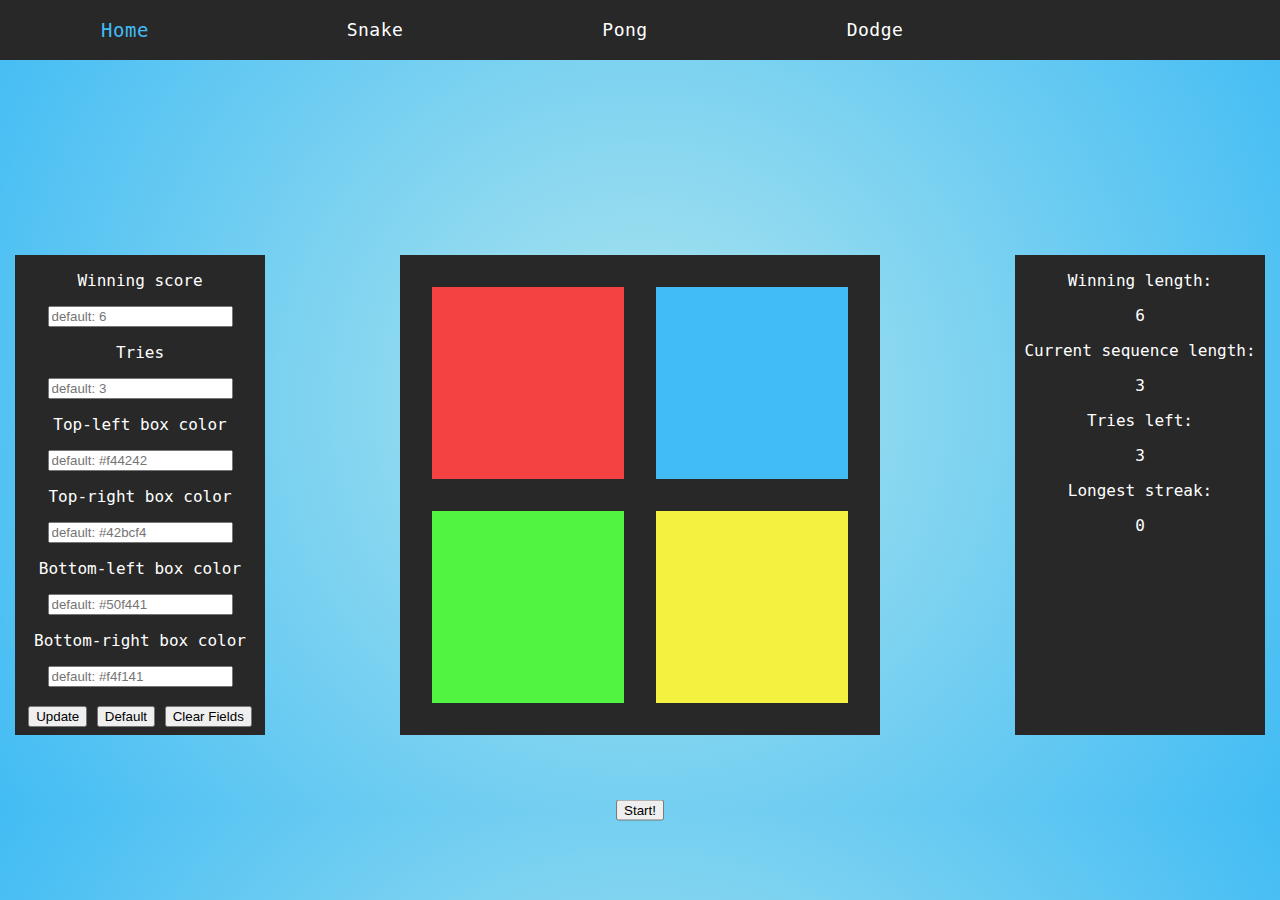
<file: memory_puzzle.html>
<!DOCTYPE html>

<html>
	<head>
		<meta charset="UTF-8">
		<link rel="stylesheet" type="text/css" href="assets/css/style.css">
		<script src="https://ajax.googleapis.com/ajax/libs/jquery/3.3.1/jquery.min.js"></script>
		<script src="assets/scripts/memory_puzzle.js"></script>
		<title>Memory Tiles!</title>
	</head>
	<body>
		<div class="navbar">
			<ul>
				<li><a href="index.html" class="home">Home</a></li>
				<li><a href="snake.html" class="navbar-item">Snake</a></li>
				<li><a href="pong.html" class="navbar-item">Pong</a></li>
				<li><a href="sliding_puzzle.html" class="navbar-item">Dodge</a></li>
			</ul>
		</div>
		<div id="memory_options">
			<p>Winning score</p>
			<input id="memory_score" type="text" placeholder="default: 6">
			<p>Tries</p>
			<input id="memory_tries" type="text" placeholder="default: 3">
			<p>Top-left box color</p>
			<input id="memory_s0_color" type="text" placeholder="default: #f44242">
			<p>Top-right box color</p>
			<input id="memory_s1_color" type="text" placeholder="default: #42bcf4">
			<p>Bottom-left box color</p>
			<input id="memory_s2_color" type="text" placeholder="default: #50f441">
			<p>Bottom-right box color</p>
			<input id="memory_s3_color" type="text" placeholder="default: #f4f141">
			<br><br>
			<!--The update, default, and clear buttons will NOT disrupt game continuity-->
			<button id="memory_update_btn" type="button">Update</button>
			<button id="memory_default_btn" type="button">Default</button>
			<button id="memory_clear_btn" type="button">Clear Fields</button>
		</div>
		<button id="memory_start_button" type="button">Start!</button>
		<div id="squares_container">
			<div class="square" id="s0"></div>
			<div class="square" id="s1"></div>
			<div class="square" id="s2"></div>
			<div class="square" id="s3"></div>
		</div>
		<div id="memory_scores">
			<p>Winning length:</p>
			<p id="memory_win_len"></p>
			<p>Current sequence length:</p>
			<p id="memory_current_len"></p>
			<p>Tries left:</p>
			<p id="memory_tries_left"></p>
			<p>Longest streak:</p>
			<p id="memory_highest_score"></p>
		</div>
		<div id="memory_game_text"></div>
	</body>
</html>
</file>
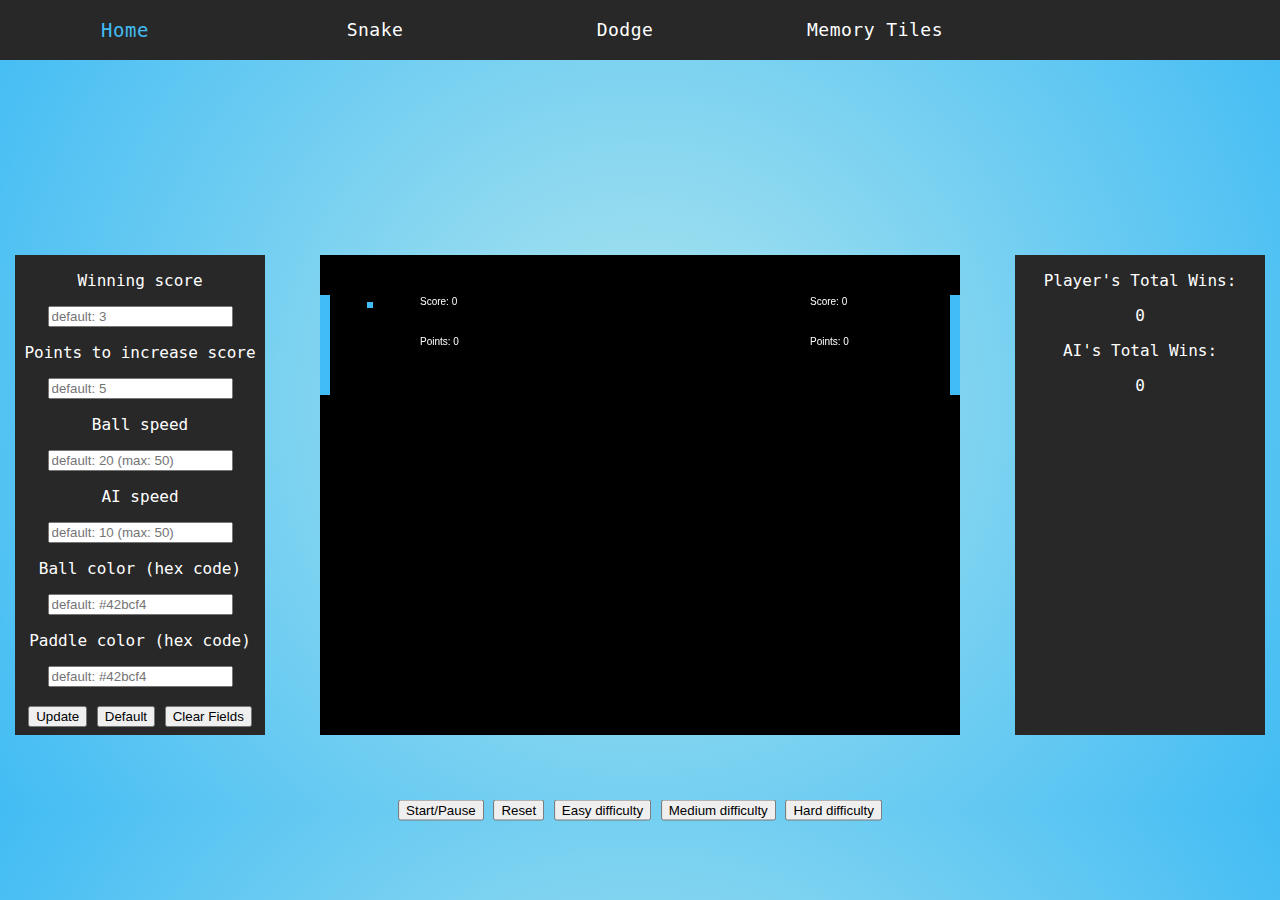
<file: pong.html>
<!DOCTYPE html>

<html>
	<head>
		<meta charset="UTF-8">
		<link rel="stylesheet" type="text/css" href="assets/css/style.css">
		<script src="https://ajax.googleapis.com/ajax/libs/jquery/3.3.1/jquery.min.js"></script>
		<script src="assets/scripts/pong.js"></script>
		<title>Pong!</title>
	</head>
	<body>
		<div class="navbar">
			<ul>
				<li><a href="index.html" class="home">Home</a></li>
				<li><a href="snake.html" class="navbar-item">Snake</a></li>
				<li><a href="sliding_puzzle.html" class="navbar-item">Dodge</a></li>
				<li><a href="memory_puzzle.html" class="navbar-item">Memory Tiles</a></li>
			</ul>
		</div>
		<div id="pong_options">
			<p>Winning score</p>
			<input id="pong_score" type="text" placeholder="default: 3">
			<p>Points to increase score</p>
			<input id="pong_points" type="text" placeholder="default: 5">
			<p>Ball speed</p>
			<input id="pong_speed" type="text" placeholder="default: 20 (max: 50)">
			<p>AI speed</p>
			<input id="pong_AI_speed" type="text" placeholder="default: 10 (max: 50)">
			<p>Ball color (hex code)</p>
			<input id="pong_ball_color" type="text" placeholder="default: #42bcf4">
			<p>Paddle color (hex code)</p>
			<input id="pong_paddle_colors" type="text" placeholder="default: #42bcf4">
			<br><br>
			<!--The update, default, and clear buttons will NOT disrupt game continuity-->
			<button id="pong_update_btn" type="button">Update</button>
			<button id="pong_default_btn" type="button">Default</button>
			<button id="pong_clear_btn" type="button">Clear Fields</button>
		</div>
		<div id="pong_buttons">
			<button id="pong_continuity_btn" type="button">Start/Pause</button>
			<button id="pong_reset_btn" type="button">Reset</button>
			<button id="pong_easy_btn" type="button">Easy difficulty</button>
			<button id="pong_med_btn" type="button">Medium difficulty</button>
			<button id="pong_hard_btn" type="button">Hard difficulty</button>
		</div>
		<div id="pong_scores">
			<p>Player's Total Wins:</p>
			<p id="pong_player_wins">0</p>
			<p>AI's Total Wins:</p>
			<p id="pong_ai_wins">0</p>
		</div>
		<div id="pong_game_text"></div>
		<canvas id="pong_game_canvas" width="640" height="480"></canvas>
	</body>
</html>
</file>
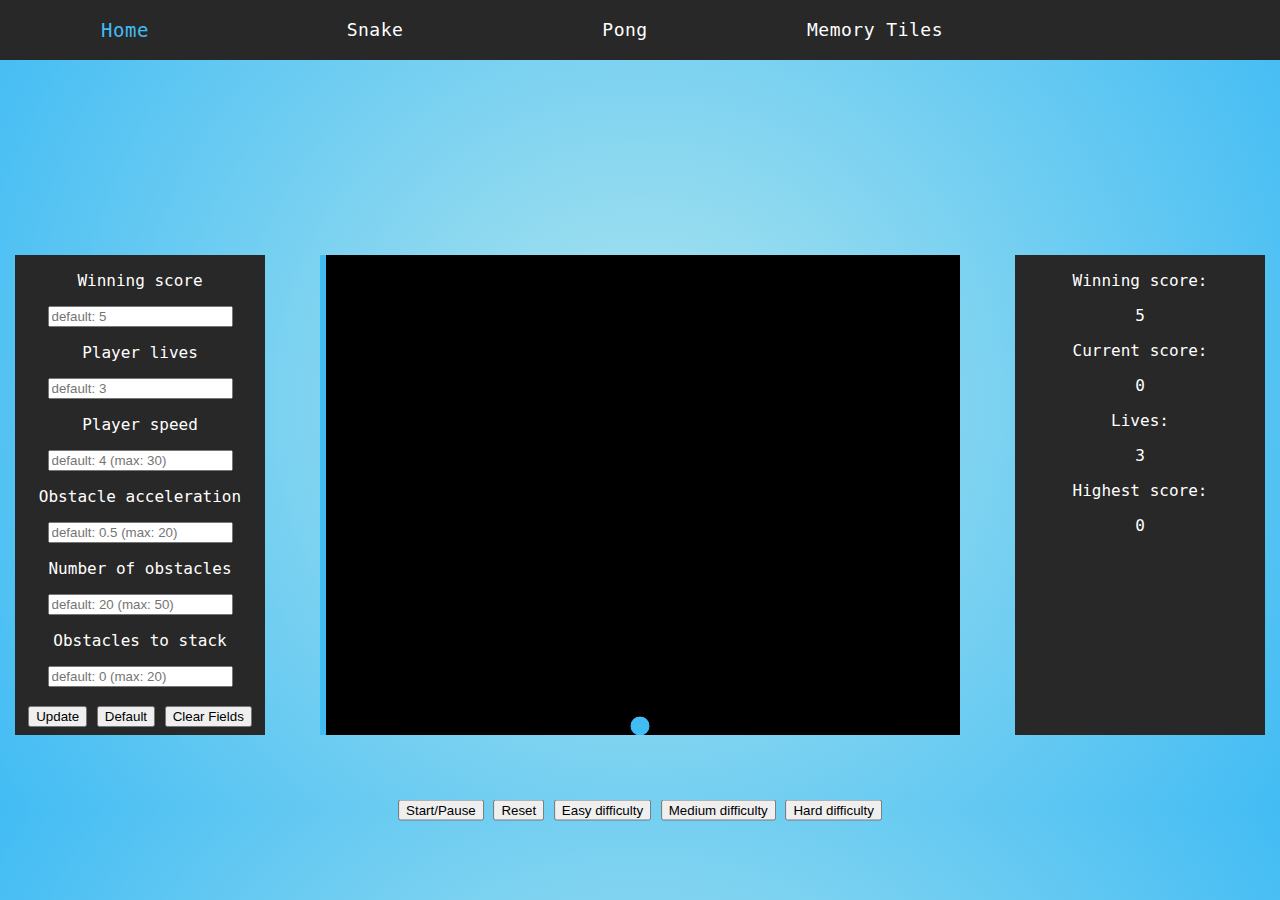
<file: sliding_puzzle.html>
<!DOCTYPE html>

<html>
	<head>
		<meta charset="UTF-8">
		<link rel="stylesheet" type="text/css" href="assets/css/style.css">
		<script src="https://ajax.googleapis.com/ajax/libs/jquery/3.3.1/jquery.min.js"></script>
		<script src="assets/scripts/sliding_puzzle.js"></script>
		<title>Dodge!</title>
	</head>
	<body>
		<div class="navbar">
			<ul>
				<li><a href="index.html" class="home">Home</a></li>
				<li><a href="snake.html" class="navbar-item">Snake</a></li>
				<li><a href="pong.html" class="navbar-item">Pong</a></li>
				<li><a href="memory_puzzle.html" class="navbar-item">Memory Tiles</a></li>
			</ul>
		</div>
		<div id="dodge_options">
			<p>Winning score</p>
			<input id="dodge_score" type="text" placeholder="default: 5">
			<p>Player lives</p>
			<input id="dodge_player_lives" type="text" placeholder="default: 3">
			<p>Player speed</p>
			<input id="dodge_player_speed" type="text" placeholder="default: 4 (max: 30)">
			<p>Obstacle acceleration</p>
			<input id="dodge_obstacle_accel" type="text" placeholder="default: 0.5 (max: 20)">
			<p>Number of obstacles</p>
			<input id="dodge_obstacle_num" type="text" placeholder="default: 20 (max: 50)">
			<p>Obstacles to stack</p>
			<input id="dodge_obstacle_stack" type="text" placeholder="default: 0 (max: 20)">
			<br><br>
			<!--The update, default, and clear buttons will NOT disrupt game continuity-->
			<button id="dodge_update_btn" type="button">Update</button>
			<button id="dodge_default_btn" type="button">Default</button>
			<button id="dodge_clear_btn" type="button">Clear Fields</button>
		</div>
		<div id="dodge_buttons">
			<button id="dodge_continuity_btn" type="button">Start/Pause</button>
			<button id="dodge_reset_btn" type="button">Reset</button>
			<button id="dodge_easy_btn" type="button">Easy difficulty</button>
			<button id="dodge_med_btn" type="button">Medium difficulty</button>
			<button id="dodge_hard_btn" type="button">Hard difficulty</button>
		</div>
		<div id="dodge_scores">
			<p>Winning score:</p>
			<p id="dodge_win_score"></p>
			<p>Current score:</p>
			<p id="dodge_current_score"></p>
			<p>Lives:</p>
			<p id="dodge_current_lives"></p>
			<p>Highest score:</p>
			<p id="dodge_highest_score"></p>
		</div>
		<div id="dodge_game_text"></div>
		<canvas id="dodge_game_canvas" width="640" height="480"></canvas>
	</body>
</html>
</file>
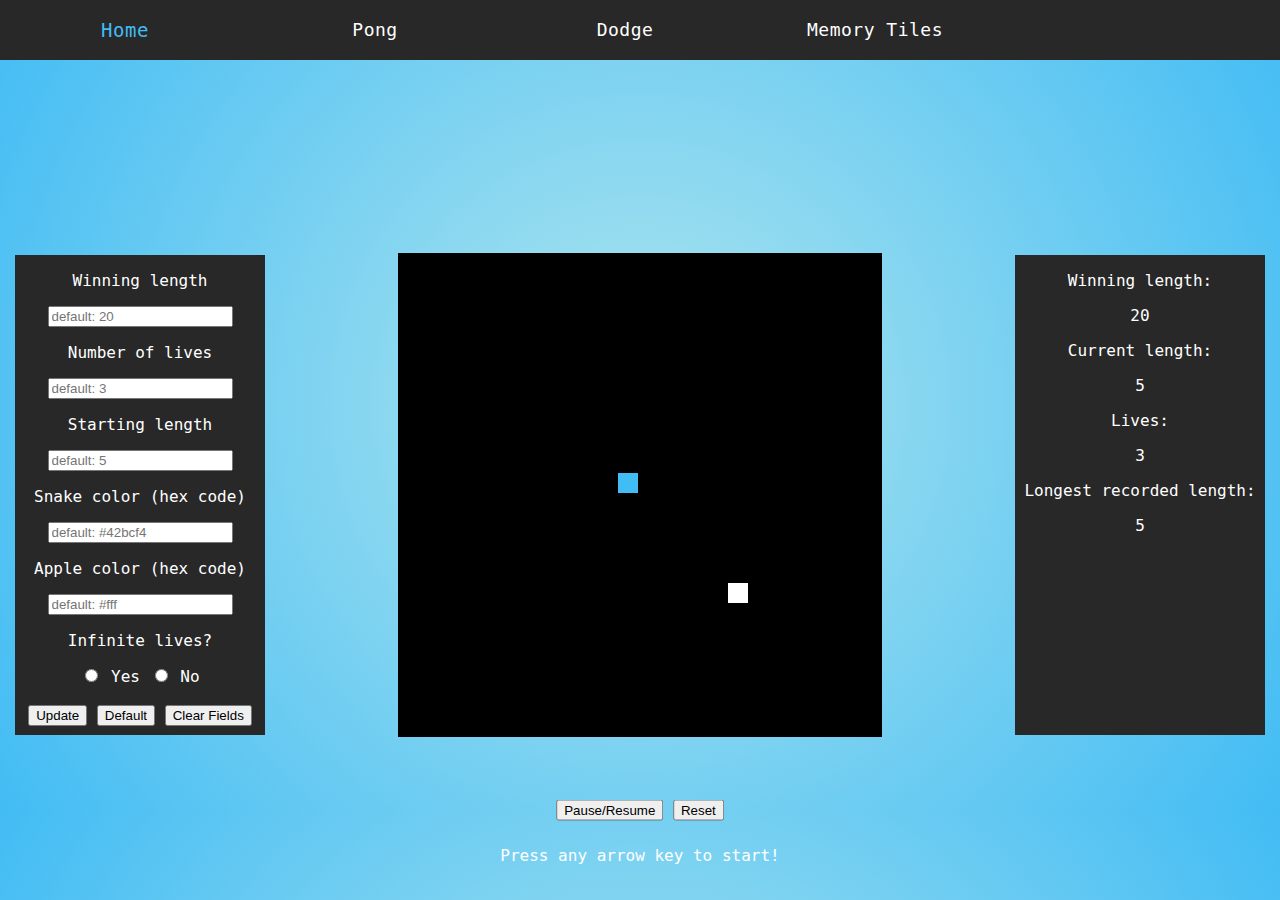
<file: snake.html>
<!DOCTYPE html>

<html>
	<head>
		<meta charset="UTF-8">
		<link rel="stylesheet" type="text/css" href="assets/css/style.css">
		<script src="https://ajax.googleapis.com/ajax/libs/jquery/3.3.1/jquery.min.js"></script>
		<script src="assets/scripts/snake.js"></script>
		<title>Snake!</title>
	</head>
	<body>
		<div class="navbar">
			<ul>
				<li><a href="index.html" class="home">Home</a></li>
				<li><a href="pong.html" class="navbar-item">Pong</a></li>
				<li><a href="sliding_puzzle.html" class="navbar-item">Dodge</a></li>
				<li><a href="memory_puzzle.html" class="navbar-item">Memory Tiles</a></li>
			</ul>
		</div>
		<div id="snake_options">
			<p>Winning length</p>
			<input class="snake_win_len" type="text" placeholder="default: 20">
			<p>Number of lives</p>
			<input id="snake_user_lives" type="text" placeholder="default: 3">
			<p>Starting length</p>
			<input id="snake_len" type="text" placeholder="default: 5">
			<p>Snake color (hex code)</p>
			<input id="snake_color" type="text" placeholder="default: #42bcf4">
			<p>Apple color (hex code)</p>
			<input id="apple_color" type="text" placeholder="default: #fff">
			<p>Infinite lives?</p>
			<input type="radio" name="tail_repeat" value="true"> Yes
  			<input type="radio" name="tail_repeat" value="false"> No
			<br><br>
			<!--The update, default, and clear buttons will NOT disrupt game continuity-->
			<button id="snake_update_btn" type="button">Update</button>
			<button id="snake_default_btn" type="button">Default</button>
			<button id="snake_clear_btn" type="button">Clear Fields</button>
		</div>
		<div id="snake_buttons">
			<button id="snake_continuity_btn" type="button">Pause/Resume</button>
			<button id="snake_reset_btn" type="button">Reset</button>
		</div>
		<div id="snake_scores">
			<p>Winning length:</p>
			<p class="snake_win_len"></p>
			<p>Current length:</p>
			<p id="snake_current_len"></p>
			<p>Lives:</p>
			<p id="snake_lives"></p>
			<p>Longest recorded length:</p>
			<p id="snake_longest_len"></p>
		</div>
		<div id="snake_game_text"></div>
		<!--The game renders well when the width equals the height (the canvas is a square) and both values are perfect squares-->
		<canvas id="snake_game_canvas" width="484" height="484"></canvas>
		<div id="snake_start_msg" style="color: #fff;">Press any arrow key to start!</div>
	</body>
</html>
</file>
<file: assets/css/style.css>
body {
	margin: 0;
	padding: 0;
	height: 90vh;
	font-family: "Lucida Console", Monaco, monospace;
	background: rgb(174,229,238);
	background: radial-gradient(circle, rgba(174,229,238,1) 0%, rgba(66,188,244,1) 100%);
	/*background: linear-gradient(to right, #b2fefa, #0ed2f7);*/
}
/*Navbar styling*/
.navbar {
	position: fixed;
	width: 100%;
	background: #282828;
	overflow: auto;
	z-index: 1;
}
.navbar ul {
	margin: 0;
	padding: 0;
	list-style: none;
	line-height: 60px;
}
.navbar li {
	float:left;
}
.navbar ul li a {
	background: #282828;
	text-decoration: none;
	width: 250px;
	display: block;
	text-align: center;
	color: #fff;
	font-size: 18px;
	letter-spacing: 0.5px;
}
.navbar li a:hover {
	color: #42bcf4;
	font-size: 19px;
	cursor: pointer;
	transition: 0.4s;
}
/*Home view styling*/
section {
	width: 100%;
	height: 85vh;
	box-sizing: border-box;
}
.divider {
	height: 35px;
	width: 100%;
}
section#sec0, #sec1, #sec2, #sec3, #sec4 {
	background-size: cover;
	background-position: center center;
	background-attachment: fixed;
}
.video_container {
	height: 91%;
	width: 65%;
	position: relative;
	top: 50%; 
	left: 50%; 
	transform: translate(-50%, -50%); 
}
section.text {
	padding: 25px 100px;
	background: #282828;
	height: auto;
	color: #fff;
}
section.text h1 {
	margin: 0;
	padding: 0;
	font-size: 48px;
}
section.text h1 a {
	text-decoration: none;
	color: #fff;
}
section.text h1 a:hover {
	color: #42bcf4;
	font-size: 50px;
	cursor: pointer;
	transition: 0.4s;
}
section.text p {
	font-size: 18px;
	color: #fff;
}
/*Miscellaneous game styling*/
#snake_game_canvas, #pong_game_canvas, #dodge_game_canvas {
	position: absolute;
	top: 55%; 
	left: 50%; 
	transform: translate(-50%, -50%);
	z-index: 2;
}
#snake_buttons, #pong_buttons, #dodge_buttons, #memory_start_button {
	position: absolute;
	top: 90%; 
	left: 50%; 
	transform: translate(-50%, -50%);
}
#snake_game_text, #pong_game_text, #dodge_game_text, #memory_game_text {
	position: absolute;
	top: 15%;
	left: 50%;
	transform: translate(-50%, -50%);
	font-size: 50px;
	color: #fff;
	text-align: center;
}
#snake_options, #pong_options, #dodge_options, #memory_options {
	float: left;
	position: absolute;
	top: 55%;
	left: 50%;
	transform: translate(-250%, -50%);
	width: 250px;
	height: 480px;
	text-align: center;
	color: white;
	background-color: #282828;
	z-index: 3;
}
#snake_scores, #pong_scores, #dodge_scores, #memory_scores {
	float: right;
	position: absolute;
	top: 55%;
	left: 50%;
	transform: translate(150%, -50%);
	width: 250px;
	height: 480px;
	text-align: center;
	color: #fff;
	background-color: #282828;
	z-index: 3;
}
/*Snake game styling*/
#snake_start_msg {
	position: absolute;
	top: 95%; 
	left: 50%; 
	transform: translate(-50%, -50%);
}
/*Memory game styling*/
#squares_container {
	position: absolute;
	top: 55%;
	left: 50%;
	transform: translate(-50%, -50%);
	height: 480px;
	width: 480px;
	background-color: #282828;
}
#squares_container .square {
	width: 40%;
	height: 40%;
	margin: 32px 0px 0px 32px;
	float: left;
}
#squares_container #s0 {
	background-color: #f44242;
}
#squares_container #s1 {
	background-color: #42bcf4;
}
#squares_container #s2 {
	background-color: #50f441;
}
#squares_container #s3 {
	background-color: #f4f141;
}
</file>
